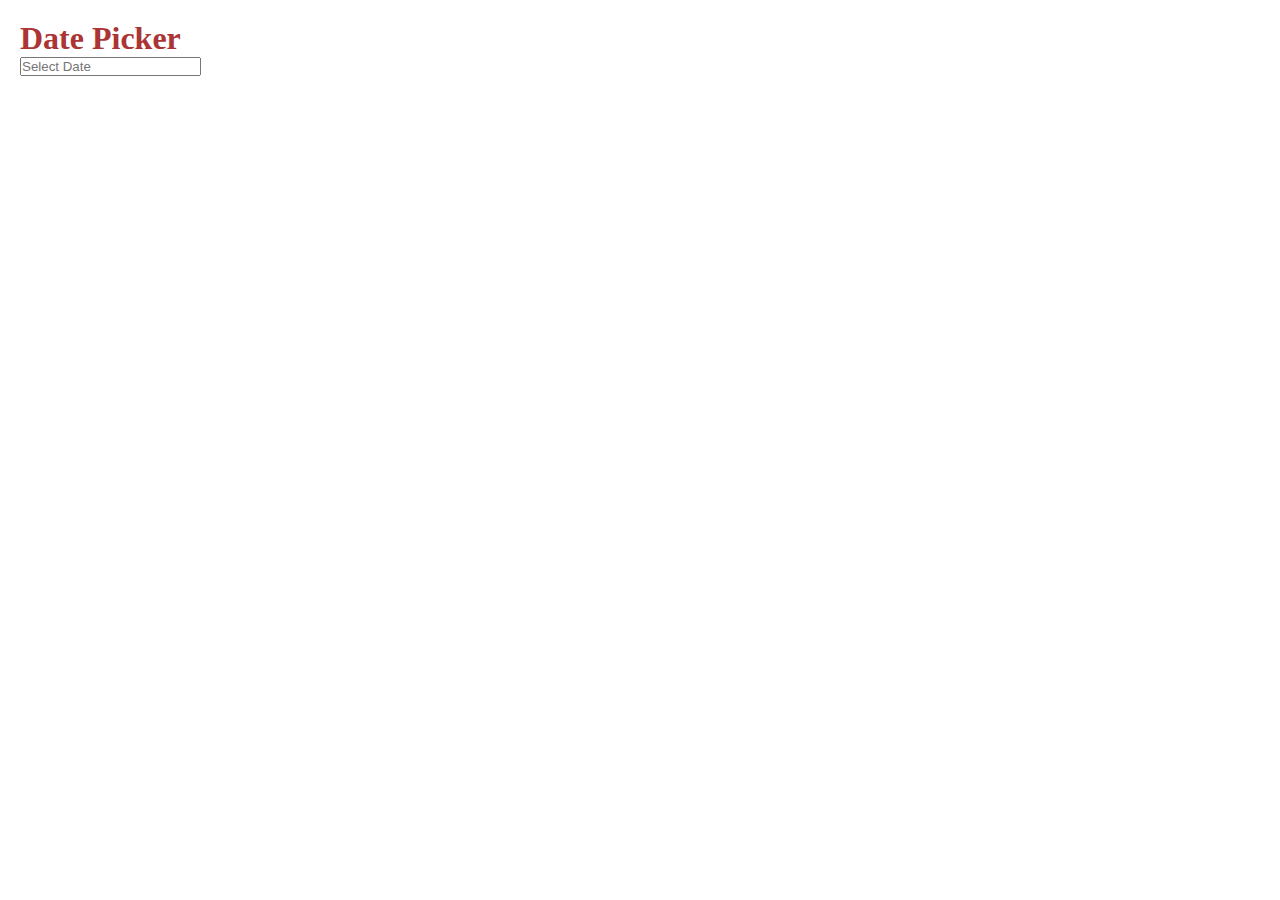
<file: JS/과제-4/index.html>
<!DOCTYPE html>
<html lang="ko">
  <head>
    <meta charset="UTF-8" />
    <meta name="viewport" content="width=device-width, initial-scale=1.0" />
    <title>과제-4 Date Picker</title>

    <!-- css -->
    <link rel="stylesheet" href="./style.css" />
  </head>
  <body>
    <div class="container">
      <header>
        <h1 class="title">Date Picker</h1>
      </header>
      <section class="calendar-section">
        <input id="date-input" type="text" value="" placeholder="Select Date" readonly />
        <div class="calendar">
        </div>
      </section>
    </div>
  </body>
  <script type="module" src="./app.js"></script>
</html>
</file>
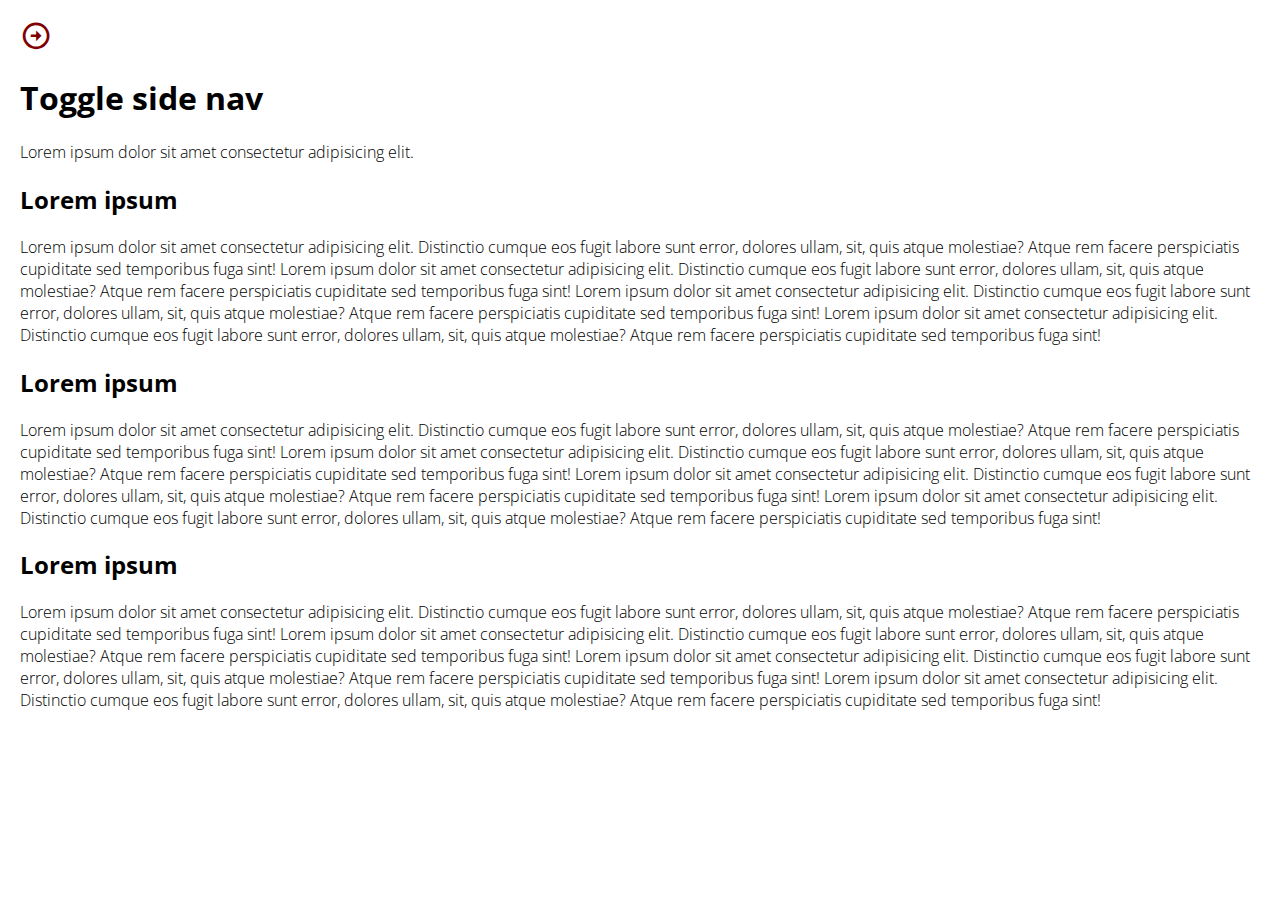
<file: JS/과제-1/template/index.html>
<!DOCTYPE html>
<html>
  <head>
    <meta charset="UTF-8" />
    <meta name="viewport" content="width=device-width, initial-scale=1.0" />
    <meta http-equiv="X-UA-Compatible" content="ie=edge" />
    <title>Toggle side nav</title>
    <link href="https://fonts.googleapis.com/css2?family=Open+Sans:wght@300;400&display=block" rel="stylesheet" />
    <link href="https://unpkg.com/boxicons@2.1.1/css/boxicons.min.css" rel="stylesheet" />
    <link rel="stylesheet" href="style.css" />
    <script type="module" src="app.js"></script>
  </head>
  <body class="preload">
    <div class="container">
      <nav></nav>
      <main>
        <i class="toggle bx bx-right-arrow-circle"></i>
        <h1>Toggle side nav</h1>
        <p>Lorem ipsum dolor sit amet consectetur adipisicing elit.</p>
        <section>
          <article>
            <h2>Lorem ipsum</h2>
            <p>
              Lorem ipsum dolor sit amet consectetur adipisicing elit. Distinctio cumque eos fugit labore sunt error,
              dolores ullam, sit, quis atque molestiae? Atque rem facere perspiciatis cupiditate sed temporibus fuga
              sint! Lorem ipsum dolor sit amet consectetur adipisicing elit. Distinctio cumque eos fugit labore sunt
              error, dolores ullam, sit, quis atque molestiae? Atque rem facere perspiciatis cupiditate sed temporibus
              fuga sint! Lorem ipsum dolor sit amet consectetur adipisicing elit. Distinctio cumque eos fugit labore
              sunt error, dolores ullam, sit, quis atque molestiae? Atque rem facere perspiciatis cupiditate sed
              temporibus fuga sint! Lorem ipsum dolor sit amet consectetur adipisicing elit. Distinctio cumque eos fugit
              labore sunt error, dolores ullam, sit, quis atque molestiae? Atque rem facere perspiciatis cupiditate sed
              temporibus fuga sint!
            </p>
          </article>
          <article>
            <h2>Lorem ipsum</h2>
            <p>
              Lorem ipsum dolor sit amet consectetur adipisicing elit. Distinctio cumque eos fugit labore sunt error,
              dolores ullam, sit, quis atque molestiae? Atque rem facere perspiciatis cupiditate sed temporibus fuga
              sint! Lorem ipsum dolor sit amet consectetur adipisicing elit. Distinctio cumque eos fugit labore sunt
              error, dolores ullam, sit, quis atque molestiae? Atque rem facere perspiciatis cupiditate sed temporibus
              fuga sint! Lorem ipsum dolor sit amet consectetur adipisicing elit. Distinctio cumque eos fugit labore
              sunt error, dolores ullam, sit, quis atque molestiae? Atque rem facere perspiciatis cupiditate sed
              temporibus fuga sint! Lorem ipsum dolor sit amet consectetur adipisicing elit. Distinctio cumque eos fugit
              labore sunt error, dolores ullam, sit, quis atque molestiae? Atque rem facere perspiciatis cupiditate sed
              temporibus fuga sint!
            </p>
          </article>
          <article>
            <h2>Lorem ipsum</h2>
            <p>
              Lorem ipsum dolor sit amet consectetur adipisicing elit. Distinctio cumque eos fugit labore sunt error,
              dolores ullam, sit, quis atque molestiae? Atque rem facere perspiciatis cupiditate sed temporibus fuga
              sint! Lorem ipsum dolor sit amet consectetur adipisicing elit. Distinctio cumque eos fugit labore sunt
              error, dolores ullam, sit, quis atque molestiae? Atque rem facere perspiciatis cupiditate sed temporibus
              fuga sint! Lorem ipsum dolor sit amet consectetur adipisicing elit. Distinctio cumque eos fugit labore
              sunt error, dolores ullam, sit, quis atque molestiae? Atque rem facere perspiciatis cupiditate sed
              temporibus fuga sint! Lorem ipsum dolor sit amet consectetur adipisicing elit. Distinctio cumque eos fugit
              labore sunt error, dolores ullam, sit, quis atque molestiae? Atque rem facere perspiciatis cupiditate sed
              temporibus fuga sint!
            </p>
          </article>
        </section>
      </main>
    </div>
  </body>
</html>
</file>
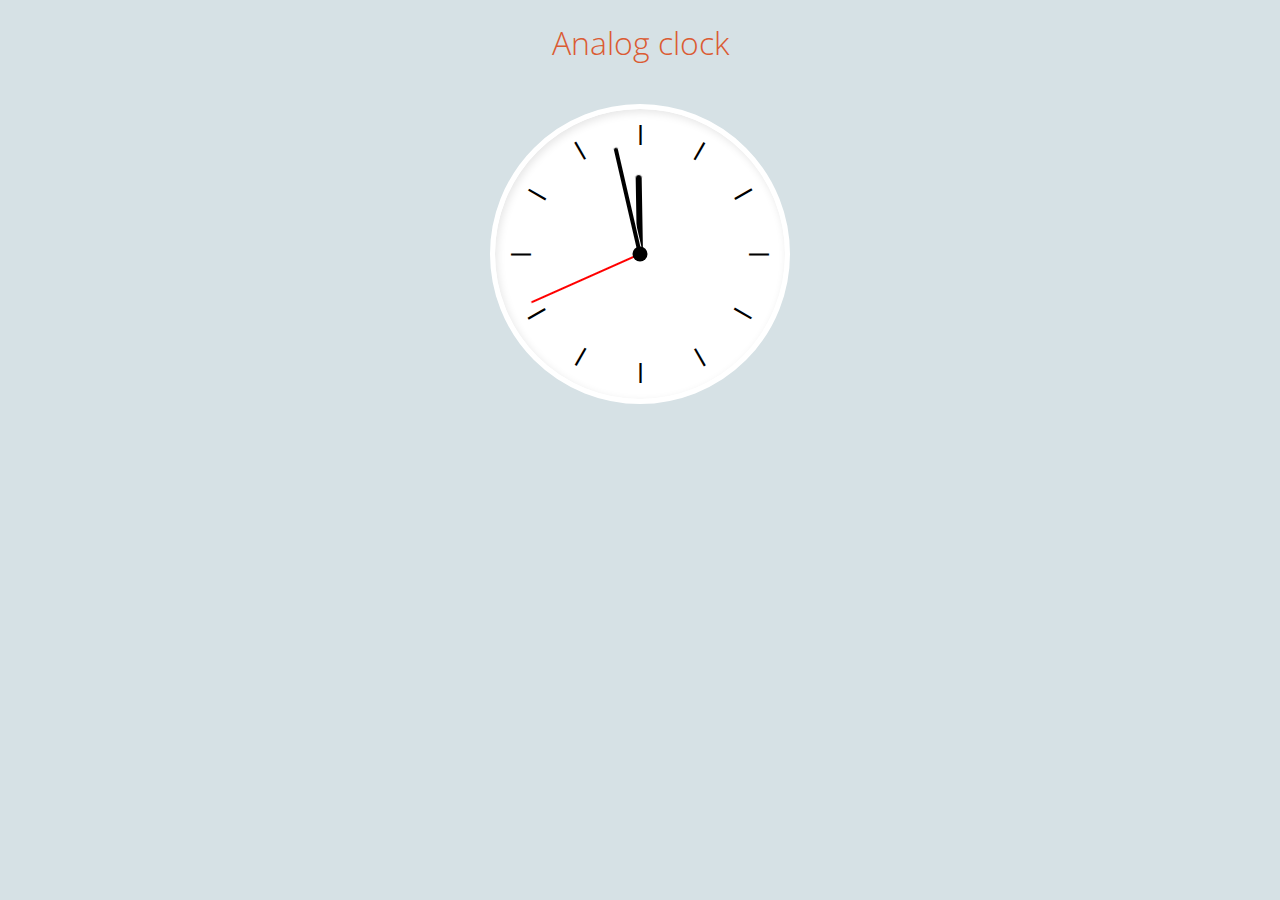
<file: JS/과제-2/template/index.html>
<!DOCTYPE html>
<html>
  <head>
    <meta charset="UTF-8" />
    <meta name="viewport" content="width=device-width, initial-scale=1.0" />
    <title>Analog clock</title>
    <link href="https://fonts.googleapis.com/css2?family=Open+Sans:wght@300;400&display=swap" rel="stylesheet" />
    <link rel="stylesheet" href="style.css" />
    <script type="module" src="app.js"></script>
  </head>
  <body>
    <h1 class="title">Analog clock</h1>
    <div class="analog-clock">
      <!-- 자바스크립트를 사용해 동적으로 생성한다. -->
      <!--
      <div class="hand hour"></div>
      <div class="hand minute"></div>
      <div class="hand second"></div>
      <div class="time time1">|</div>
      <div class="time time2">|</div>
      <div class="time time3">|</div>
      <div class="time time4">|</div>
      <div class="time time5">|</div>
      <div class="time time6">|</div>
      <div class="time time7">|</div>
      <div class="time time8">|</div>
      <div class="time time9">|</div>
      <div class="time time10">|</div>
      <div class="time time11">|</div>
      <div class="time time12">|</div>
      -->
    </div>
  </body>
</html>
</file>
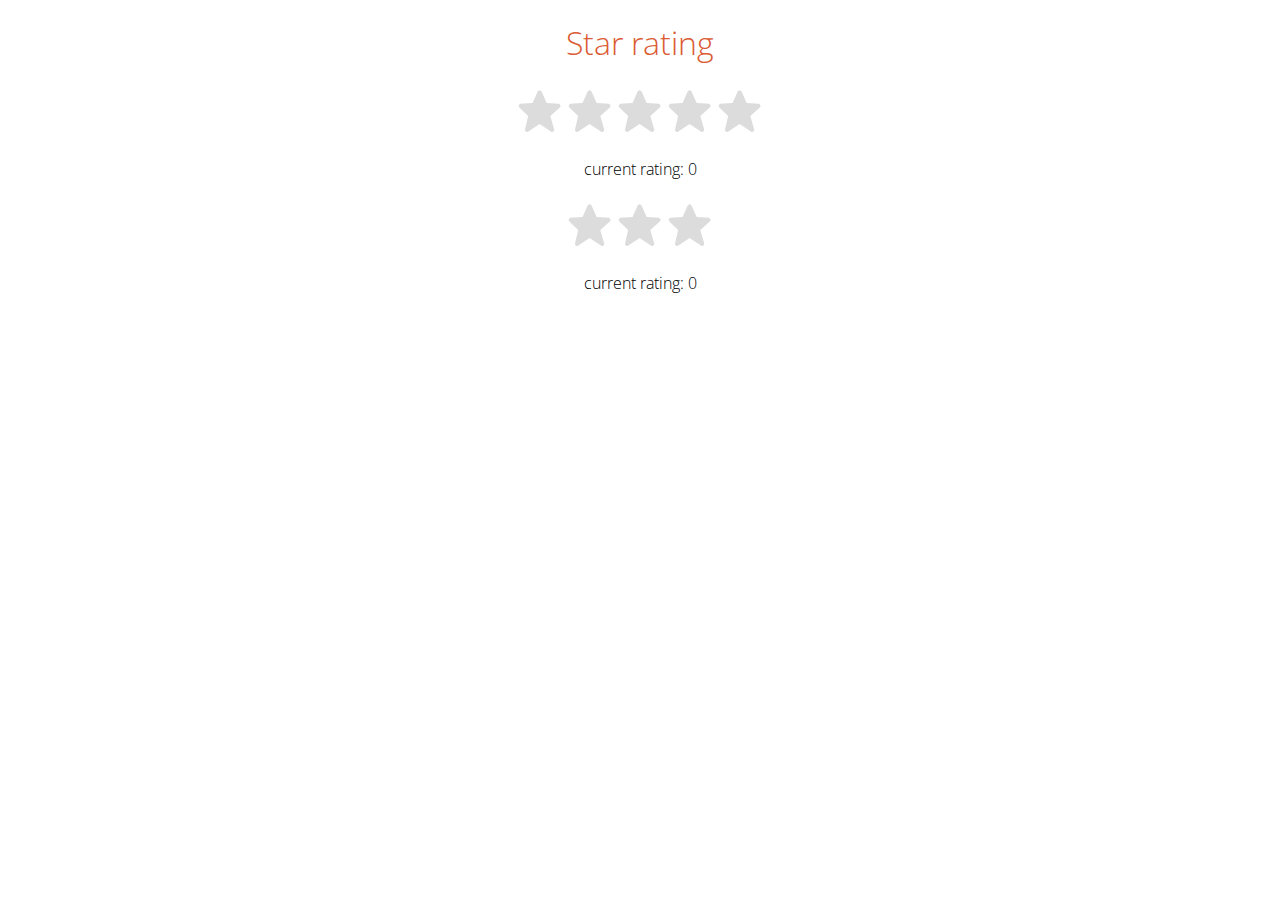
<file: JS/과제-3/template/index.html>
<!DOCTYPE html>
<html>
  <head>
    <meta charset="UTF-8" />
    <meta name="viewport" content="width=device-width, initial-scale=1.0" />
    <title>Star rating</title>
    <!--
    사용자는 star-rating 요소의 내부 스타일은 지정하지 않고 global 스타일만 지정한다.
    star-rating 요소의 위치나 크기 등은 지정할 수 있다.
    -->
    <link href="https://fonts.googleapis.com/css2?family=Open+Sans:wght@300;400&display=block" rel="stylesheet" />
    <link href="style.css" rel="stylesheet" />

    <!-- 사용자가 지정한 마지막 link 태그 뒤에 star-rating 요소 내부의 css를 JavaScript로 자동 추가한다. -->
    <link href="star-rating/theme.css" rel="stylesheet" />
    <script type="module" src="app.js"></script>
  </head>
  <body>
    <h1 class="title">Star rating</h1>

    <div class="star-rating" data-max-rating="5"></div>
    <div class="current-rating">current rating: <span>0</span></div>

    <div class="star-rating" data-max-rating="3"></div>
    <div class="current-rating">current rating: <span>0</span></div>
  </body>
</html>
</file>
<file: JS/과제-4/style.css>
:root {
  --calendar-size: 25em; /* 기본 크기 설정 */
}

*,
*::after,
*::before {
  margin: 0;
  padding: 0;
  box-sizing: border-box;
}

* {
  --main-color: #33bc37;
  --title-color: rgb(171, 52, 52);
  --white: #fff;
  --sunday-color: red;
  --gray: #ccc;
}

.container {
  margin-top: 20px;
  margin-left: 20px;
}

body {
  font-family: 'Open Sans';
  font-weight: 300;
}

.title {
  color: var(--title-color);
  font-size: 32px;
}

.calendar {
  display: none;
  width: var(--calendar-size);
  margin-top: 5px;
  border-radius: 15px;
  box-shadow: rgba(0, 0, 0, 0.35) 0px 5px 15px;
}

.calendar-nav {
  display: flex;
  flex-direction: row;
  flex-wrap: nowrap;
  justify-content: space-around;
  align-items: center;

  width: 100%;
  height: calc(var(--calendar-size) / 5);
  border-top-left-radius: 15px;
  border-top-right-radius: 15px;

  background-color: var(--main-color);
  color: var(--white);
}

.calendar-nav button {
  background: none;
  border: none;
  color: var(--white);
  font-size: calc(var(--calendar-size) / 25);
  cursor: pointer;
}

.nav-info {
  display: flex;
  flex-direction: column;
  align-items: center;
  justify-content: center;
}

.month {
  font-weight: 400;
  font-size: calc(var(--calendar-size) / 18);
}

.year {
  margin-top: 4px;
  font-weight: 400;
  font-size: calc(var(--calendar-size) / 32);
}

.calendar-grid {
  display: grid;
  grid-template-columns: repeat(7, 1fr);
  gap: 1px;

  padding: 5px;

  border-bottom-left-radius: 15px;
  border-bottom-right-radius: 15px;
}

.calendar-grid div {
  padding: calc(var(--calendar-size) / 80);
  text-align: center;
  font-size: calc(var(--calendar-size) / 30);
}

.calendar-grid .week {
  color: var(--gray);
}

.calendar-grid .day {
  background-color: var(--white);
  display: flex;
  align-items: center;
  justify-content: center;
  aspect-ratio: 1 / 1;
  height: auto;
}

.calendar-grid .day.today {
  border: calc(var(--calendar-size) / 150) solid var(--main-color);
  border-radius: 50%;
}

.calendar-grid .day:hover,
.calendar-grid .day.clicked {
  background-color: var(--main-color);
  border-radius: 50%;
  color: var(--white);
  cursor: pointer;
}

.calendar-grid .day.other-month {
  color: var(--gray);
}

.calendar-grid .day.weekend {
  color: var(--sunday-color);
}
</file>
<file: JS/과제-1/template/style.css>
html,
body {
  font-family: 'Open Sans';
  font-weight: 300;
  height: 100%;
  margin: 0;
}
/**
 * 새로고침 시 nav 요소와 main 요소의 위치가 이동하는 움직임이 사용자에게 보이는 경우가 있다.
 * 이를 방지하기 위해 미리 css에 body {visibility: 'hidden'}을 추가해 두었다.
 * active 클래스가 추가된 이후에 body를 표시해서 새로고침 시 nav 요소와 main 요소의 위치가 이동하는 움직임이 사용자에게 보이지 않도록 한다.
 */
body {
  visibility: hidden;
}
.container {
  position: relative;
  overflow-x: hidden; /* 가로 scroll bar 방지 */
  width: 100%;
  height: 100%;
}
nav,
main {
  position: absolute;
  height: 100%;
  transition: transform 0.5s;
}
nav {
  left: -300px;
  width: 300px;
  background: #20232a;
}
main {
  height: 100%;
  padding: 20px;
}
.toggle {
  font-size: 2em;
  color: maroon;
  cursor: pointer;
  transition: transform 0.5s;
}
/* nav 요소 활성화 */
nav.active,
nav.active ~ main {
  transform: translate3d(300px, 0, 0);
}
nav.active ~ main > .toggle {
  transform: rotate(180deg);
}
/**
 * 초기 렌더링 시에 불필요한 트랜지션을 방지하기 위해 초기 렌더링 시에 body 요소에 추가하고 렌더링이 완료하면 제거하여 정상적으로 트랜지션이 동작하도록 한다.
 * https://css-tricks.com/transitions-only-after-page-load
 */
.preload * {
  transition: none !important;
}
</file>
<file: JS/과제-2/template/style.css>
*,
*::after,
*::before {
  box-sizing: border-box;
}
body {
  font-family: 'Open Sans';
  font-weight: 300;
  background-color: #d6e1e5;
}
.title {
  color: #db5b33;
  font-weight: 300;
  text-align: center;
}
.analog-clock {
  position: relative;
  width: 300px;
  height: 300px;
  background-color: #fff;
  border-radius: 50%;
  margin: 40px auto;
  border: 5px solid white;
  box-shadow: inset 2px 3px 8px 0 rgba(0, 0, 0, 0.1);
}
.analog-clock::after {
  content: '';
  width: 15px;
  height: 15px;
  position: absolute;
  top: 50%;
  left: 50%;
  transform: translate(-50%, -50%);
  background-color: black;
  border-radius: 50%;
  z-index: 100;
}

.analog-clock > .hand {
  /* 자바스크립트로 --deg 값을 변경한다. */
  --deg: 0;
  position: absolute;
  bottom: 50%;
  left: 50%;
  border: 1px solid white;
  border-top-left-radius: 10px;
  border-top-right-radius: 10px;
  transform-origin: bottom;
  transform: translate3D(-50%, 0, 0) rotate(calc(var(--deg) * 1deg));
  z-index: 10;
}
.analog-clock > .hand.second {
  width: 4px;
  height: 120px;
  background-color: red;
}
.analog-clock > .hand.minute {
  width: 6px;
  height: 110px;
  background-color: black;
}
.analog-clock > .hand.hour {
  width: 8px;
  height: 80px;
  background-color: black;
}

/* .analog-clock과 같은 크기의 블록 요소를 회전시킨다. */
.analog-clock > .time {
  position: absolute;
  width: 100%;
  height: 100%;
  padding: 10px;
  font-size: 20px;
  font-weight: bold;
  text-align: center;
}

.analog-clock > .time.time1 {
  transform: rotate(30deg);
}
.analog-clock > .time.time2 {
  transform: rotate(60deg);
}
.analog-clock > .time.time3 {
  transform: rotate(90deg);
}
.analog-clock > .time.time4 {
  transform: rotate(120deg);
}
.analog-clock > .time.time5 {
  transform: rotate(150deg);
}
.analog-clock > .time.time6 {
  transform: rotate(180deg);
}
.analog-clock > .time.time7 {
  transform: rotate(210deg);
}
.analog-clock > .time.time8 {
  transform: rotate(240deg);
}
.analog-clock > .time.time9 {
  transform: rotate(270deg);
}
.analog-clock > .time.time10 {
  transform: rotate(300deg);
}
.analog-clock > .time.time11 {
  transform: rotate(330deg);
}
</file>
<file: JS/과제-3/template/style.css>
*,
*::after,
*::before {
  box-sizing: border-box;
}
body {
  font-family: 'Open Sans';
  font-weight: 300;
}
.title {
  color: #db5b33;
  font-weight: 300;
  text-align: center;
}
.star-rating {
  width: 300px;
  text-align: center;
  margin: 0px auto;
  user-select: none;
}
.current-rating {
  margin: 20px;
  text-align: center;
}
</file>
<file: JS/과제-3/template/star-rating/theme.css>
@import url(https://unpkg.com/boxicons@2.0.7/css/boxicons.min.css);

.star-rating-container {
  --main-color: #dcdcdc;
  --hovered-color: #a7a7a7;
  --selected-color: #db5b33;
}
/* 컴포넌트는 스스로 배치(위치, 크기, 여백 등)하지 않는다. */
.star-rating-container > i {
  font-size: 50px;
  color: var(--main-color);
  cursor: pointer;
}
.star-rating-container > i.hovered {
  color: var(--hovered-color);
}
.star-rating-container > i.selected {
  color: var(--selected-color);
}
</file>
